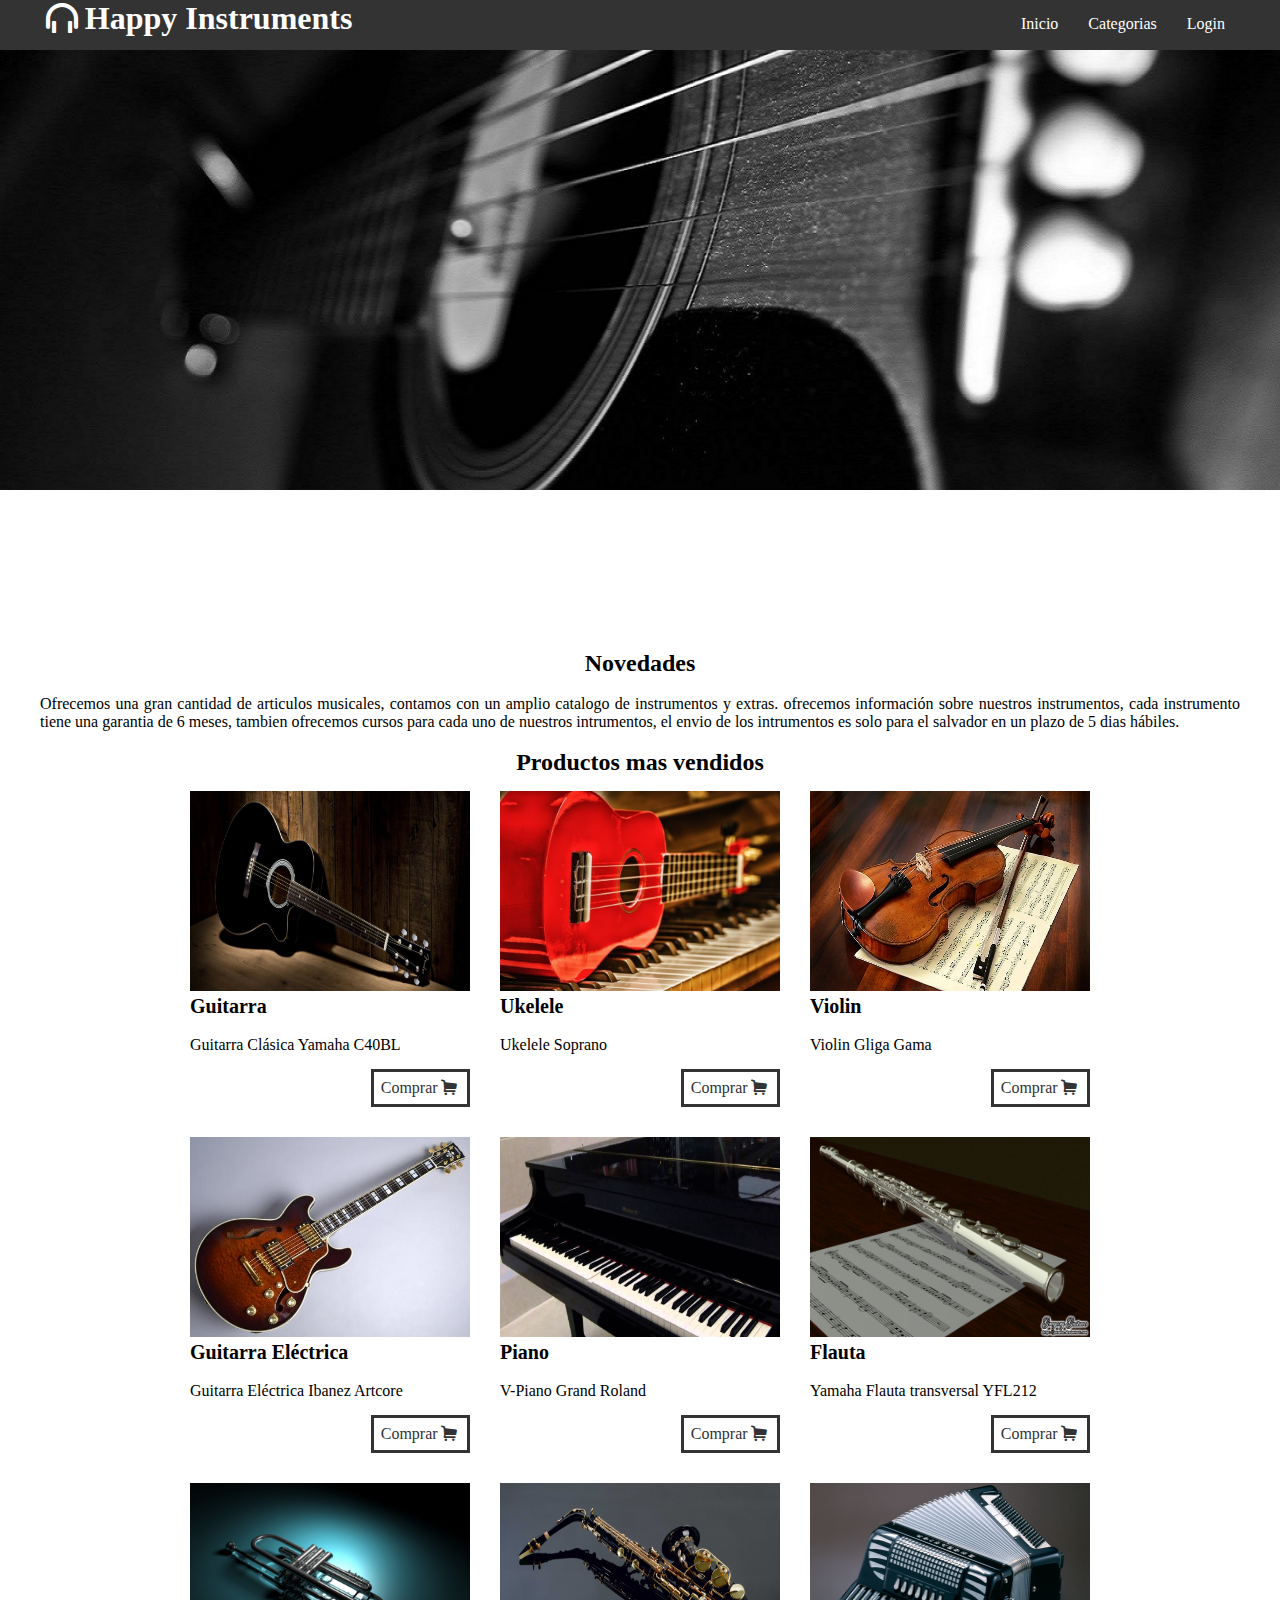
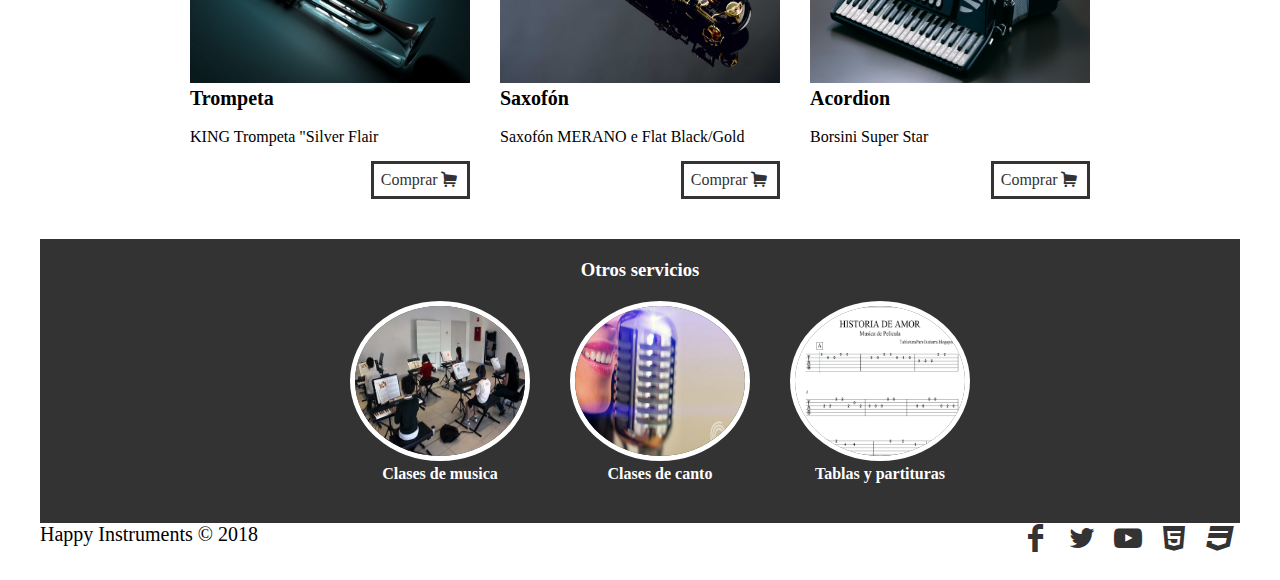
<file: index.html>
<!DOCTYPE html>
<html lang="es">
    <head>
       <title>HAPPY INTRUMENTS</title>
        <meta charset="utf-8">
       <meta name="viewport" content="width=device-width, user-acalable=no, initial-scale=1, maximun-scale=1, minimun-scale=1">
        
        <link rel="stylesheet" href="css/fontello.css">
        <link rel="stylesheet" href="css/estilo.css">
        <link rel="stylesheet" href="css/menu.css">
        <link rel="stylesheet" href="css/banner.css">
        <link rel="stylesheet" href="css/ventas.css">
    </head>
    <body>
        <!-- se crea un header para el menu  -->
        <header>
            <div class="contenedor">
                <h1 class="icon-headphones">Happy Instruments</h1>
                <input type="checkbox" id="menu-bar">
                <label class="icon-menu" for="menu-bar"></label>
                <nav class="menu">
                    
                    <li><a href="index.html">Inicio</a></li>
                    <li><a href="categorias.html">Categorias</a>
                        <ul>
				           	<li><a href="cuerdas.html">Cuerdas </a></li>
							<li><a href="metal.html">   Metal   </a></li>
							<li><a href="percucion.html"> Percusión </a></li>
							<li><a href="grabacion.html"> Grabación </a></li> 
                            <li><a href="iluminacion.html">Iluminación</a></li>
				        </ul>
                    </li>
                    
                    <li><a href="login.html">Login</a></li>
                    
                </nav>
            </div>
        </header>
        <!-- en la etiqueta main se crean todas las secciones y articulos de la pagina  -->
        <main>
            <!-- banner de la pagina  -->
            <div class="banner">
                <ul class="slider">
                    <li><img src="img/imgp1/baner.jpg"  class="imagenes"></li>
                    <li><img src="img/imgp1/e2.jpg" class="imagenes"></li>
                    <li><img src="img/imgp1/e3.jpg" class="imagenes"></li>
                    <li><img src="img/imgp1/e4.jpg" class="imagenes"></li>
                </ul>
               
            </div>
           
            <!-- "h2 y p" para las novedades de la pagina  -->
            <section class="contenedor" id="categorias">
                <h2>Novedades</h2>
                <br>
                <p>Ofrecemos una gran cantidad de articulos musicales, contamos con un amplio catalogo de instrumentos y extras. ofrecemos información 
                sobre nuestros instrumentos, cada instrumento tiene una garantia de 6 meses, tambien ofrecemos cursos para cada uno de nuestros  intrumentos, el envio de los intrumentos es solo para el salvador en un plazo de 5 dias hábiles.</p>
            </section>
            <br>
             
            <!-- articulos de productos a vender -->
            <section id="ventas">
                <h2>Productos mas vendidos</h2>
                <div class="contenedor">
                    <article>
                        <div id="img">
                            <img src="img/vp1/guitarra.jpg">
                            <h4>Guitarra</h4>
                            <br>
                            <p>Guitarra Clásica Yamaha C40BL</p>
                            <br>
                            <a href="#">Comprar<span class="icon-basket"></span></a>
                        </div>
                    </article>
                    <article>
                        <div id="img">
                        <img src="img/vp1/ukelele.jpg">
                        <h4>Ukelele</h4>
                        <br>
                        <p>Ukelele Soprano</p>
                            <br>
                            <a href="#">Comprar<span class="icon-basket"></span></a>
                        </div>
                    </article>
                    <article>
                        <div id="img">
                        <img src="img/vp1/violin.jpg">
                        <h4>Violin</h4>
                            <br>
                            <p>Violin Gliga Gama</p>
                            <br>
                            <a href="#">Comprar<span class="icon-basket"></span></a>
                        </div>
                    </article>
                    <article>
                        <div id="img">
                        <img src="img/vp1/guitaelec.jfif">
                        <h4>Guitarra Eléctrica</h4>
                            <br>
                            <p>Guitarra Eléctrica Ibanez Artcore</p>
                            <br>
                            <a href="#">Comprar<span class="icon-basket"></span></a>
                        </div>
                    </article>
                    <article>
                        <div id="img">
                        <img src="img/vp1/piano.jpg">
                        <h4>Piano</h4>
                            <br>
                            <p>V-Piano Grand Roland</p>
                            <br>
                            <a href="#">Comprar<span class="icon-basket"></span></a>
                        </div>
                    </article>
                    <article>
                        <div id="img">
                        <img src="img/vp1/flauta.jpg">
                        <h4>Flauta</h4>
                            <br>
                            <p>Yamaha Flauta transversal YFL212</p>
                            <br>
                            <a href="#">Comprar<span class="icon-basket"></span></a>
                        </div>
                    </article>
                    <article>
                        <div id="img">
                        <img src="img/vp1/trompeta.jpg">
                        <h4>Trompeta</h4>
                            <br>
                            <p>KING Trompeta "Silver Flair</p>
                            <br>
                            <a href="#">Comprar<span class="icon-basket"></span></a>
                        </div>
                    </article>
                    <article>
                        <div id="img">
                        <img src="img/vp1/saxo.jpg">
                        <h4>Saxofón</h4>
                            <br>
                            <p>Saxofón MERANO e Flat Black/Gold</p>
                            <br>
                            <a href="#">Comprar<span class="icon-basket"></span></a>
                        </div>
                    </article>
                    <article>
                        <div id="img">
                        <img src="img/vp1/acordion.jpg">
                        <h4>Acordion</h4>
                            <br>
                            <p>Borsini Super Star</p>
                            <br>
                            <a href="#">Comprar<span class="icon-basket"></span></a>
                        </div>
                    </article>
                </div>
            </section>
            <!-- apartado de otros servivios  -->
            <section id="info">
                <h3>Otros servicios</h3>
                <div class="contenedor">
                    <div class="inf">
                        <img src="img/imgp1/clases.jpg">
                        <h4>Clases de musica</h4>
                    </div>
                    <div class="inf">
                        <img src="img/imgp1/canto.jpg">
                        <h4>Clases de canto</h4>
                    </div>
                    <div class="inf">
                        <img src="img/imgp1/tabla.jpg">
                        <h4>Tablas y partituras</h4>
                    </div>
                </div>
            </section>
        </main>
        <!-- cierre de main y craciion del pie de pagina -->
        <footer>
            <div class="contenedor">
                <p class="copy">Happy Instruments &copy; 2018</p>
                <div class="sociales">
                    <a class="icon-facebook" href="https://www.facebook.com/audiomusica"></a>
                    <a class="icon-twitter" href="https://twitter.com/audiomusica"></a>
                    <a class="icon-youtube-play" href="https://www.youtube.com/audiomusica"></a>
                    <a class="icon-html5" href="#"></a>
                    <a class="icon-css3" href="#"></a>
                </div>
            </div>
        </footer>
    </body>
</html>
</file>
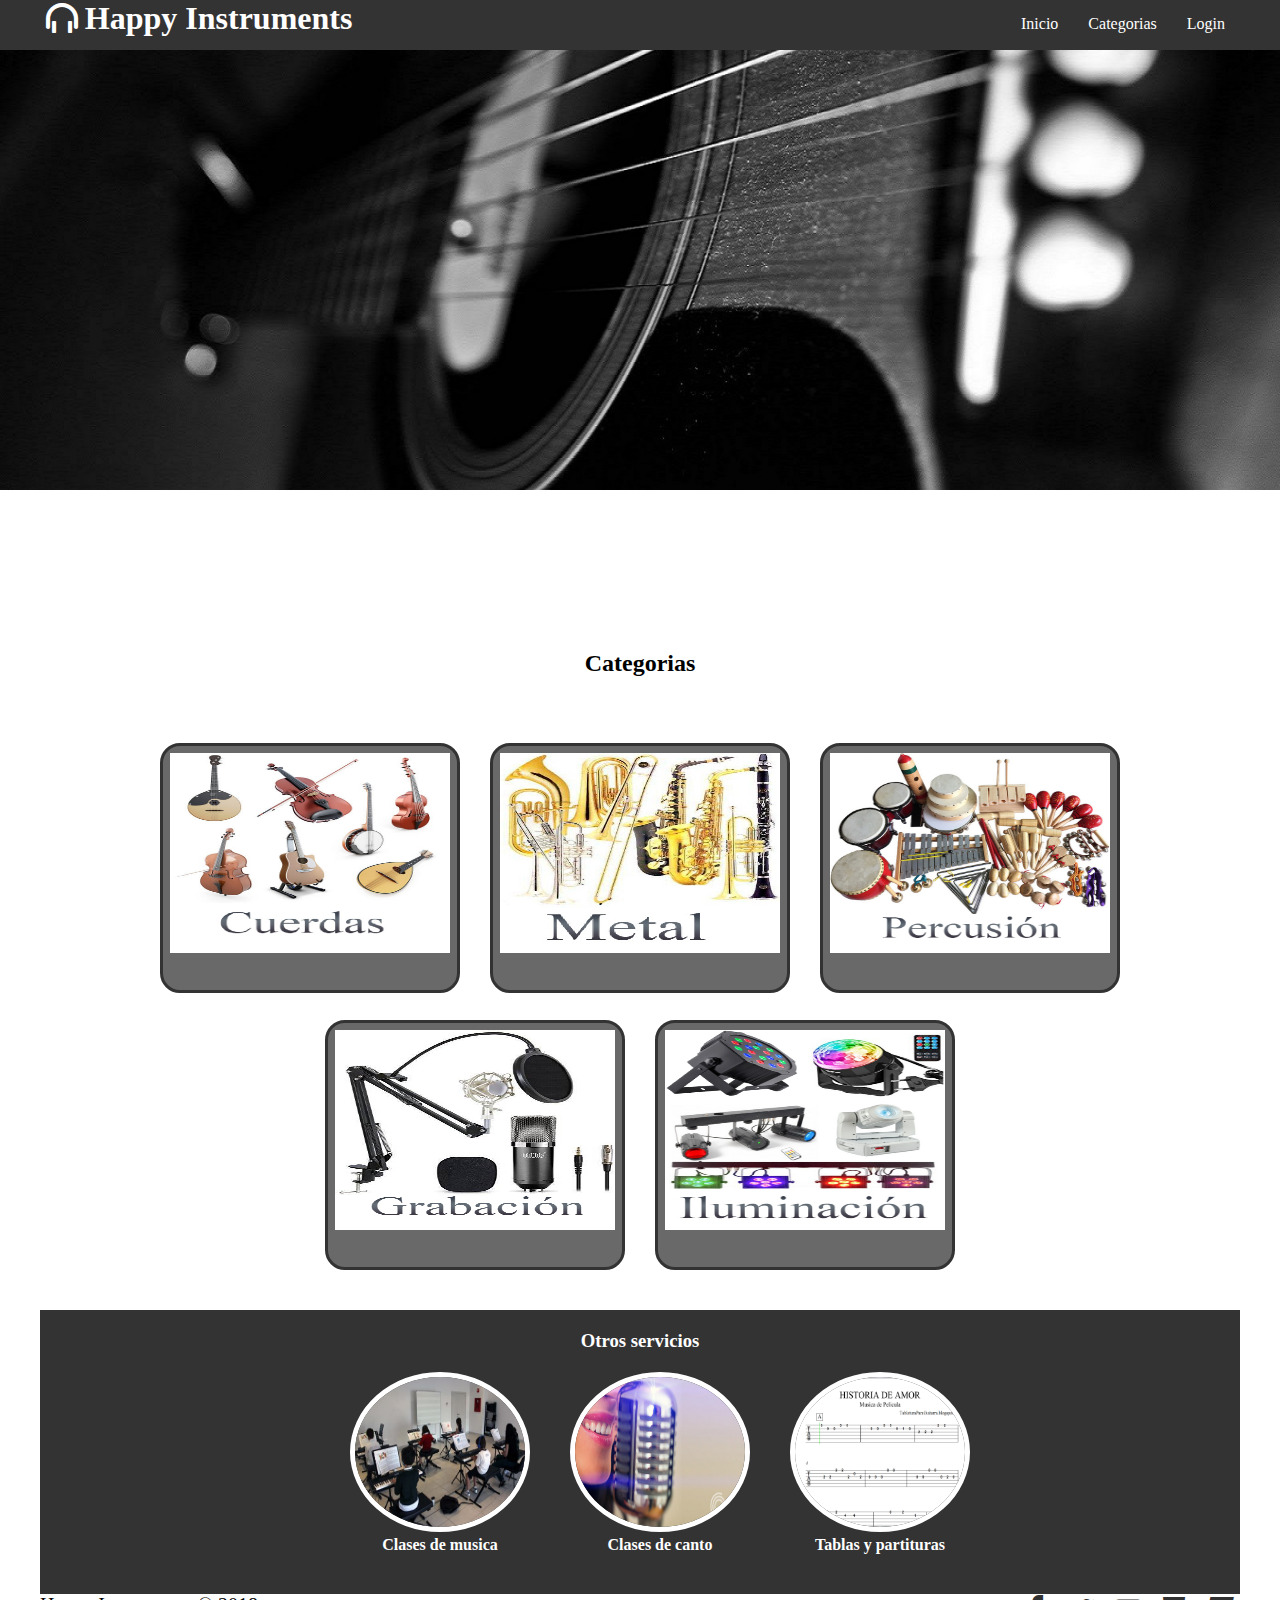
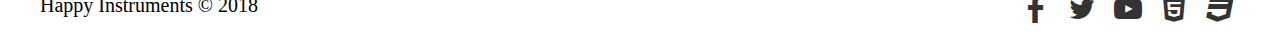
<file: categorias.html>
<!DOCTYPE html>
<html lang="es">
    <head>
       <title>HAPPY INTRUMENTS</title>
        <meta charset="utf-8">
       <meta name="viewport" content="width=device-width, user-acalable=no, initial-scale=1, maximun-scale=1, minimun-scale=1">
        
        <link rel="stylesheet" href="css/fontello.css">
        <link rel="stylesheet" href="css/estilo.css">
        <link rel="stylesheet" href="css/menu.css">
        <link rel="stylesheet" href="css/banner.css">
        <link rel="stylesheet" href="css/ventas.css">
    </head>
    <body>
        <!-- se crea un header para el menu  -->
        <header>
            <div class="contenedor">
                <h1 class="icon-headphones">Happy Instruments</h1>
                <input type="checkbox" id="menu-bar">
                <label class="icon-menu" for="menu-bar"></label>
                <nav class="menu">
                    
                    <li><a href="index.html">Inicio</a></li>
                    <li><a href="categorias.html">Categorias</a>
                        <ul>
				           	<li><a href="cuerdas.html">Cuerdas </a></li>
							<li><a href="metal.html">   Metal   </a></li>
							<li><a href="percucion.html"> Percusión </a></li>
							<li><a href="grabacion.html"> Grabación </a></li> 
                            <li><a href="iluminacion.html">Iluminación</a></li>
				        </ul>
                    </li>
                    
                    <li><a href="login.html">Login</a></li>
                    
                </nav>
            </div>
        </header>
        <!-- en la etiqueta main se crean todas las secciones y articulos de la pagina  -->
        <main>
            <!-- banner de la pagina  -->
             <div class="banner">
                <ul class="slider">
                    <li><img src="img/imgp1/baner.jpg"  class="imagenes"></li>
                    <li><img src="img/imgp1/e2.jpg" class="imagenes"></li>
                    <li><img src="img/imgp1/e3.jpg" class="imagenes"></li>
                    <li><img src="img/imgp1/e4.jpg" class="imagenes"></li>
                </ul>
               
            </div>
             
            <!-- "h2 y p" para las novedades de la pagina  -->
            <section class="contenedor" id="categorias">
                <h2>Categorias</h2>
                <br>
                <p></p>
            </section>
            <br>
            <br>
            <!-- articulos de productos a vender -->
            <section id="ventas">
                <div class="contenedor">
                    <article>
                        <div id="img">
                         <a href="cuerdas.html" class="boton"><img src="img/categorias/Cuerdas.jpg"></a>
                        </div>
                    </article>
                    <article>
                        <div id="img">
                        <a href="metal.html" class="boton"><img src="img/categorias/metal.jpg"></a>
                        </div>
                    </article>
                    <article>
                        <div id="img">
                            <a href="percucion.html" class="boton"><img src="img/categorias/percusion.jpg"></a>
                        </div>
                    </article>
                    <article>
                        <div id="img">
                            <a href="grabacion.html" class="boton"><img src="img/categorias/Grabacion.jpg"></a>
                        </div>
                    </article>
                    <article>
                        <div id="img">
                            <a href="iluminacion.html" class="boton"><img src="img/categorias/iluminacion.png"></a>
                        </div>
                    </article>
                </div>
            </section>
            <!-- apartado de otros servivios  -->
            <section id="info">
                <h3>Otros servicios</h3>
                <div class="contenedor">
                    <div class="inf">
                        <img src="img/imgp1/clases.jpg">
                        <h4>Clases de musica</h4>
                    </div>
                    <div class="inf">
                        <img src="img/imgp1/canto.jpg">
                        <h4>Clases de canto</h4>
                    </div>
                    <div class="inf">
                        <img src="img/imgp1/tabla.jpg">
                        <h4>Tablas y partituras</h4>
                    </div>
                </div>
            </section>
        </main>
        <!-- cierre de main y craciion del pie de pagina -->
        <footer>
            <div class="contenedor">
                <p class="copy">Happy Instruments &copy; 2018</p>
                <div class="sociales">
                    <a class="icon-facebook" href="https://www.facebook.com/audiomusica"></a>
                    <a class="icon-twitter" href="https://twitter.com/audiomusica"></a>
                    <a class="icon-youtube-play" href="https://www.youtube.com/audiomusica"></a>
                    <a class="icon-html5" href="#"></a>
                    <a class="icon-css3" href="#"></a>
                </div>
            </div>
        </footer>
    </body>
</html>
</file>
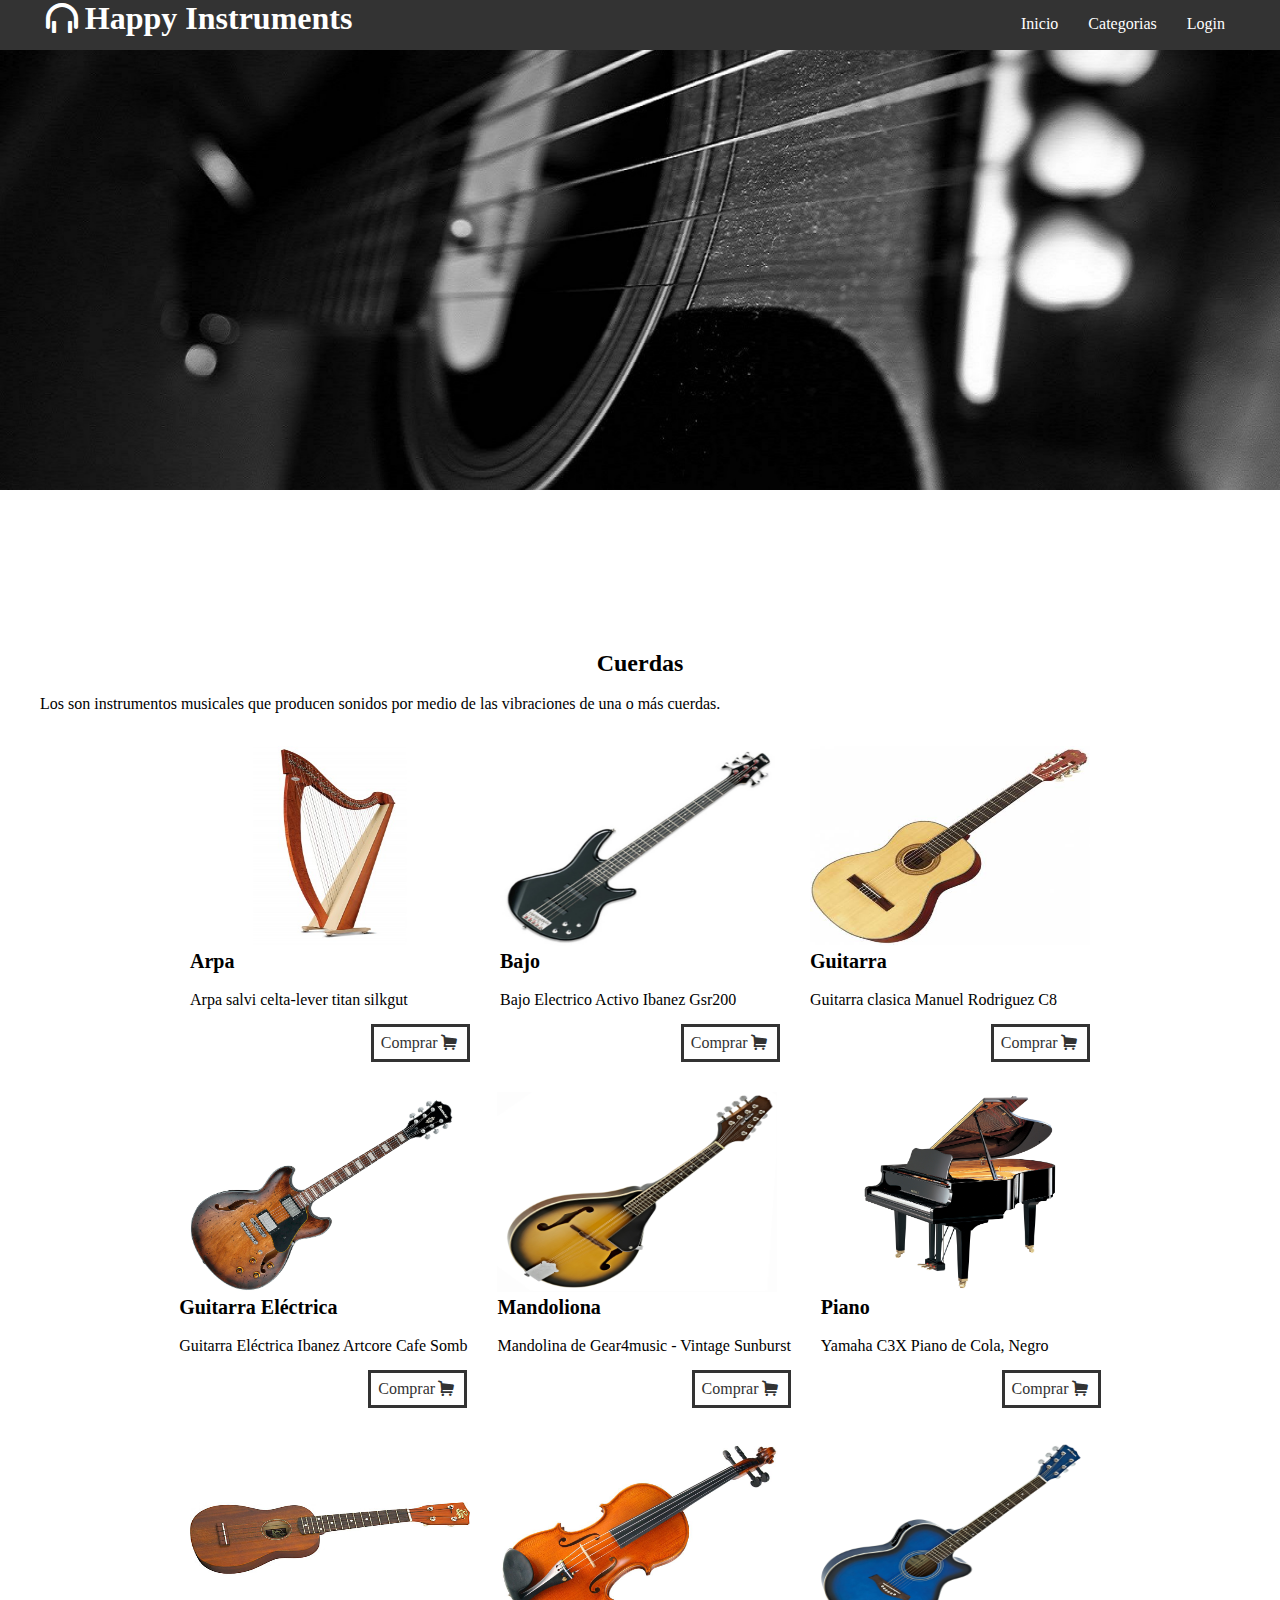
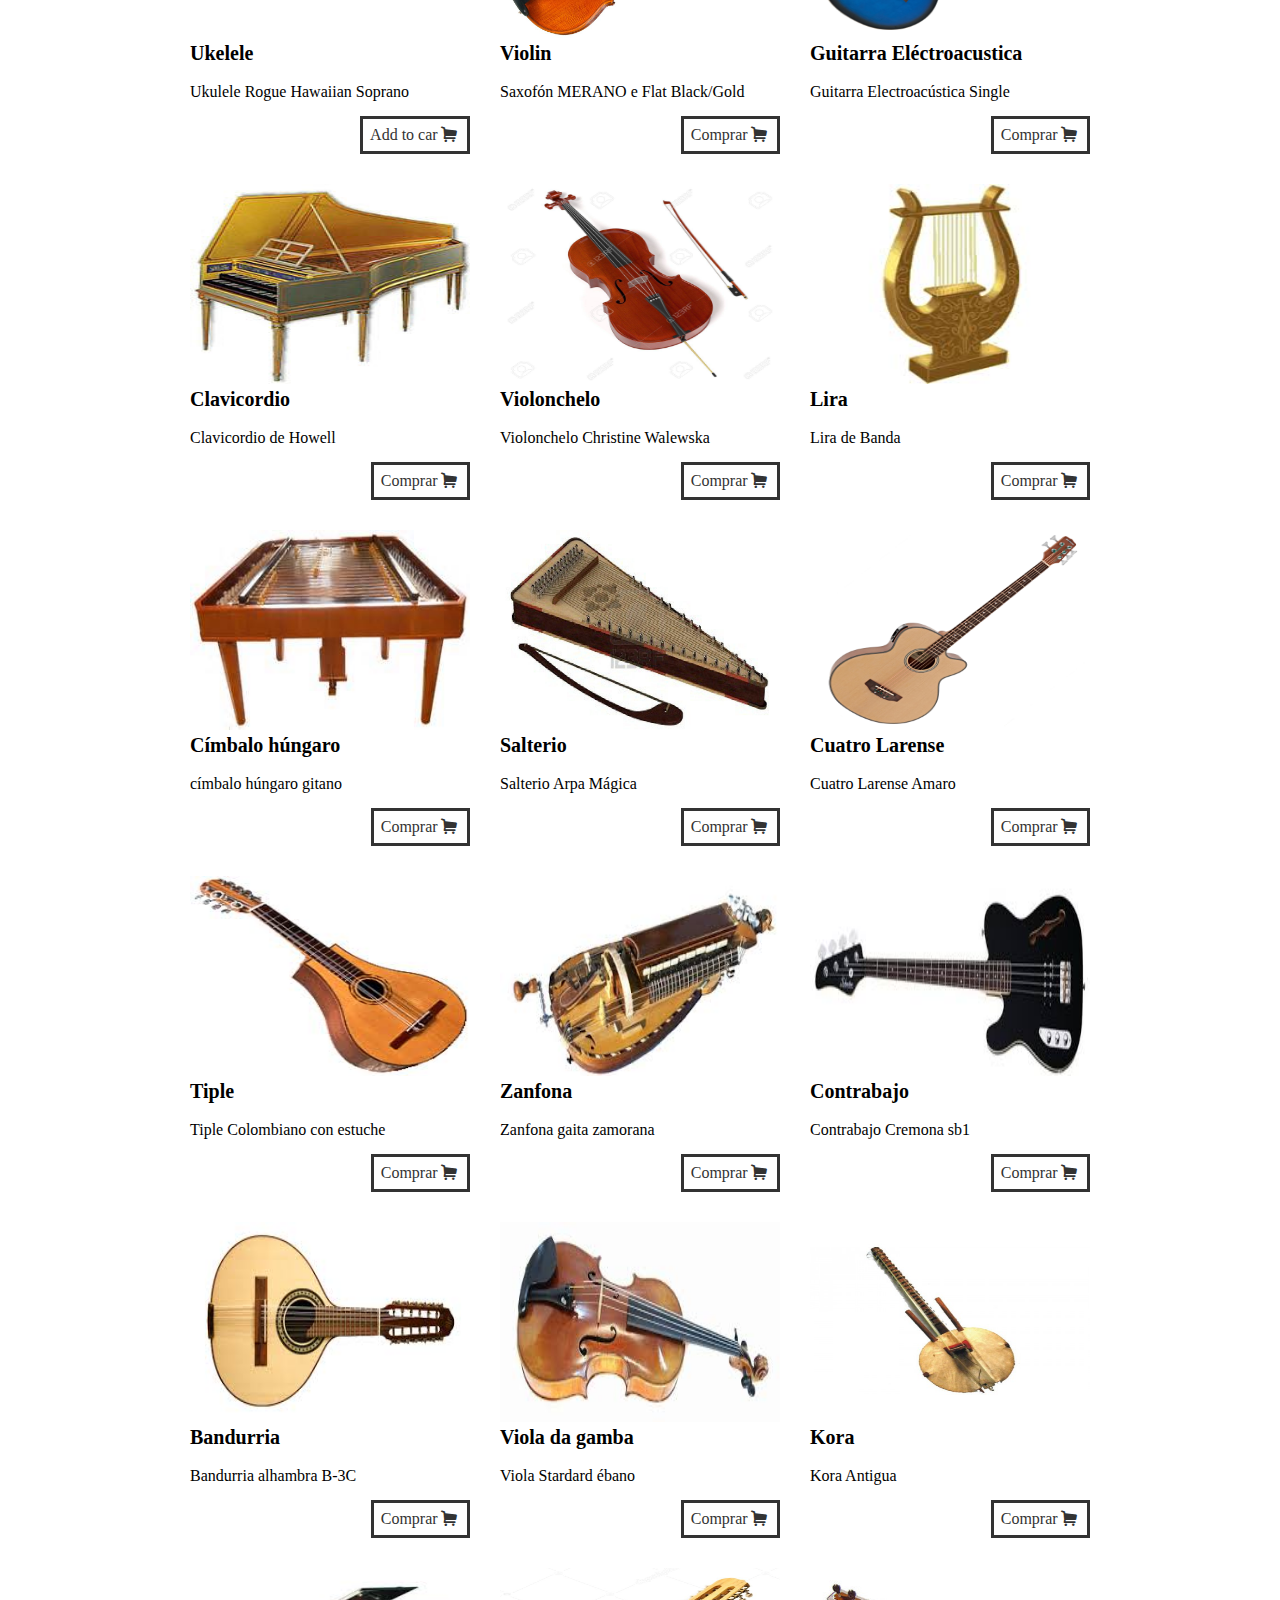
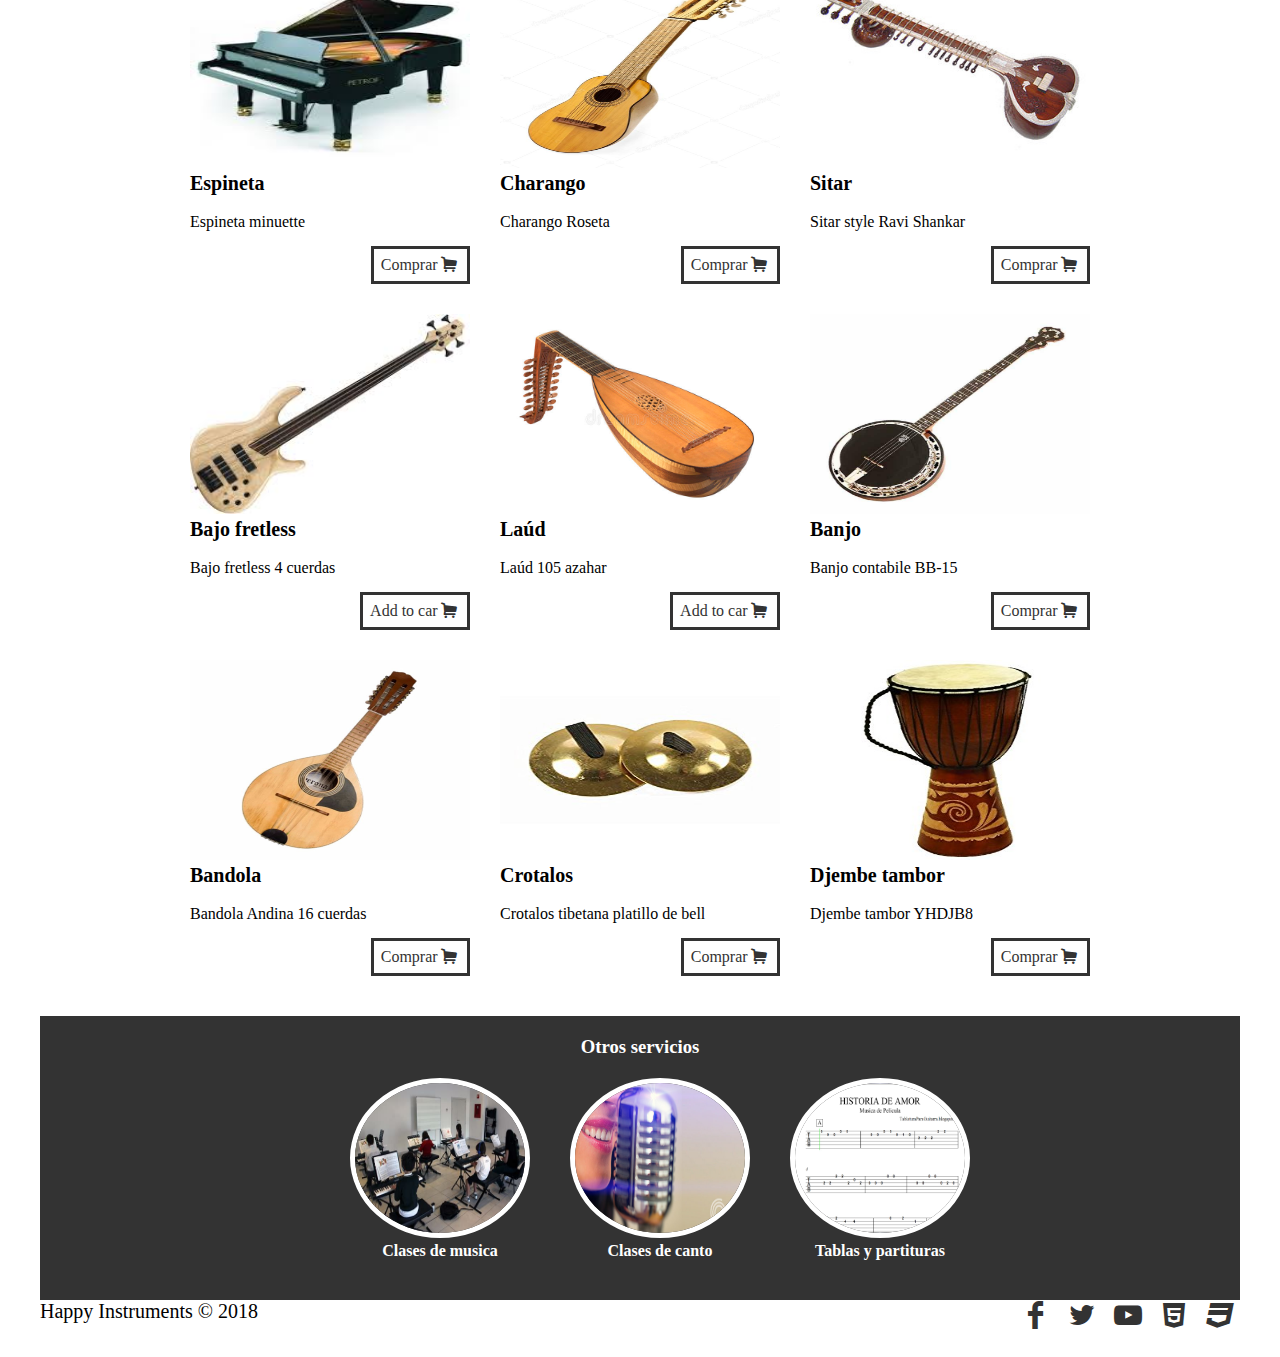
<file: cuerdas.html>
<!DOCTYPE html>
<html lang="es">
    <head>
       <title>HAPPY INTRUMENTS</title>
        <meta charset="utf-8">
       <meta name="viewport" content="width=device-width, user-acalable=no, initial-scale=1, maximun-scale=1, minimun-scale=1">
        
        <link rel="stylesheet" href="css/fontello.css">
        <link rel="stylesheet" href="css/estilo.css">
        <link rel="stylesheet" href="css/menu.css">
        <link rel="stylesheet" href="css/banner.css">
        <link rel="stylesheet" href="css/ventas.css">
    </head>
    <body>
        <header>
            <div class="contenedor">
                <h1 class="icon-headphones">Happy Instruments</h1>
                <input type="checkbox" id="menu-bar">
                <label class="icon-menu" for="menu-bar"></label>
               <nav class="menu">
                    
                    <li><a href="index.html">Inicio</a></li>
                    <li><a href="categorias.html">Categorias</a>
                        <ul>
				           	<li><a href="cuerdas.html">Cuerdas </a></li>
							<li><a href="metal.html">   Metal   </a></li>
							<li><a href="percucion.html"> Percusión </a></li>
							<li><a href="grabacion.html"> Grabación </a></li> 
                            <li><a href="iluminacion.html">Iluminación</a></li>
				        </ul>
                    </li>
                    
                    <li><a href="login.html">Login</a></li>
                    
                </nav>
            </div>
        </header>
        <main>
          <div class="banner">
                <ul class="slider">
                    <li><img src="img/imgp1/baner.jpg"  class="imagenes"></li>
                    <li><img src="img/imgp1/e2.jpg" class="imagenes"></li>
                    <li><img src="img/imgp1/e3.jpg" class="imagenes"></li>
                    <li><img src="img/imgp1/e4.jpg" class="imagenes"></li>
                </ul>
               
            </div>
            <section class="contenedor" id="categorias">
                <h2>Cuerdas</h2>
                <br>
                <p>Los son instrumentos musicales que producen sonidos por medio de las vibraciones de una o más cuerdas.</p>
                <br>
            </section>
            <section id="ventas">
                <div class="contenedor">
                    <article>
                        <div id="img">
                            <img src="img/vp2/arpa.jpg">
                            <h4>Arpa</h4>
                            <br>
                            <p>Arpa salvi celta-lever titan silkgut</p>
                            <br>
                            
                            <a href="#">Comprar<span class="icon-basket"></span></a>
                        </div>
                    </article>
                    <article>
                        <div id="img">
                        <img src="img/vp2/bajo.jpg">
                        <h4>Bajo</h4>
                        <br>
                        <p>Bajo Electrico Activo Ibanez Gsr200</p>
                            <br>
                            
                            <a href="#">Comprar<span class="icon-basket"></span></a>
                        </div>
                    </article>
                    <article>
                        <div id="img">
                        <img src="img/vp2/Guitarra1.jpg">
                        <h4>Guitarra</h4>
                            <br>
                            <p>Guitarra clasica Manuel Rodriguez C8</p>
                            <br>
                            <a href="#">Comprar<span class="icon-basket"></span></a>
                        </div>
                    </article>
                    <article>
                        <div id="img">
                        <img src="img/vp2/guitarraelectrica.jpg">
                        <h4>Guitarra Eléctrica</h4>
                            <br>
                            <p>Guitarra Eléctrica Ibanez Artcore Cafe Somb</p>
                            <br>
                            <a href="#">Comprar<span class="icon-basket"></span></a>
                        </div>
                    </article>
                    <article>
                        <div id="img">
                        <img src="img/vp2/mandolina.jpg">
                        <h4>Mandoliona</h4>
                            <br>
                            <p>Mandolina de Gear4music - Vintage Sunburst</p>
                            <br>
                            <a href="#">Comprar<span class="icon-basket"></span></a>
                        </div>
                    </article>
                    <article>
                        <div id="img">
                        <img src="img/vp2/piano.jpg">
                        <h4>Piano</h4>
                            <br>
                            <p>Yamaha C3X Piano de Cola, Negro</p>
                            <br>
                            <a href="#">Comprar<span class="icon-basket"></span></a>
                        </div>
                    </article>
                    <article>
                        <div id="img">
                        <img src="img/vp2/ukelele.jpg">
                        <h4>Ukelele</h4>
                            <br>
                            <p>Ukulele Rogue Hawaiian Soprano</p>
                            <br>
                            <a href="#">Add to car<span class="icon-basket"></span></a>
                        </div>
                    </article>
                    <article>
                        <div id="img">
                        <img src="img/vp2/violin.jpg">
                        <h4>Violin</h4>
                            <br>
                            <p>Saxofón MERANO e Flat Black/Gold</p>
                            <br>
                            <a href="#">Comprar<span class="icon-basket"></span></a>
                        </div>
                    </article>
                    <article>
                        <div id="img">
                        <img src="img/vp2/guitarraelectroacustica.jpg">
                        <h4>Guitarra Eléctroacustica</h4>
                            <br>
                            <p>Guitarra Electroacústica Single </p>
                            <br>
                            <a href="#">Comprar<span class="icon-basket"></span></a>
                        </div>
                    </article>

                     <article>
                        <div id="img">
                        <img src="img/vp2/Clavicordio.jpg">
                        <h4>Clavicordio</h4>
                            <br>
                            <p> Clavicordio de Howell</p>
                             <br>
                            <a href="#">Comprar<span class="icon-basket"></span></a>
                        </div>
                    </article>
                    <article>
                        <div id="img">
                        <img src="img/vp2/violonchelo.jpg">
                        <h4>Violonchelo</h4>
                            <br>
                            <p> Violonchelo Christine Walewska</p>
                             <br>
                            <a href="#">Comprar<span class="icon-basket"></span></a>
                        </div>
                    </article>

                     <article>
                        <div id="img">
                        <img src="img/vp2/lira.jpg">
                        <h4>Lira</h4>
                            <br>
                            <p>Lira de Banda</p>
                             <br>
                            <a href="#">Comprar<span class="icon-basket"></span></a>
                        </div>
                    </article>

                     <article>
                        <div id="img">
                        <img src="img/vp2/címbalo_húngaro.jpg">
                        <h4>Címbalo húngaro </h4>
                            <br>
                            <p>címbalo húngaro gitano</p>
                             <br>
                            <a href="#">Comprar<span class="icon-basket"></span></a>
                        </div>
                    </article>

                     <article>
                        <div id="img">
                        <img src="img/vp2/salterio.jpg">
                        <h4> Salterio</h4>
                            <br>
                            <p> Salterio Arpa M&aacute;gica</p>
                             <br>
                            <a href="#">Comprar<span class="icon-basket"></span></a>
                        </div>
                    </article>

                    <article>
                        <div id="img">
                        <img src="img/vp2/cuatro.jpg">
                        <h4> Cuatro Larense </h4>
                            <br>
                            <p> Cuatro Larense Amaro</p>
                             <br>
                          <a href="#">Comprar<span class="icon-basket"></span></a>
                        </div>
                    </article>

                    <article>
                        <div id="img">
                        <img src="img/vp2/Tiple_Colombiano.jpg">
                        <h4>   Tiple </h4>
                            <br>
                            <p> Tiple Colombiano con estuche  </p>
                             <br>
                            <a href="#">Comprar<span class="icon-basket"></span></a>
                        </div>
                    </article>

                     <article>
                        <div id="img">
                        <img src="img/vp2/zanfona.jpg">
                        <h4> Zanfona </h4>
                            <br>
                            <p> Zanfona gaita zamorana </p>
                             <br>
                           <a href="#">Comprar<span class="icon-basket"></span></a>
                        </div>
                    </article>

                    <article>
                        <div id="img">
                        <img src="img/vp2/contrabajo.jpg">
                        <h4>Contrabajo </h4>
                            <br>
                            <p>Contrabajo Cremona sb1</p>
                             <br>
                            <a href="#">Comprar<span class="icon-basket"></span></a>
                        </div>
                    </article>

                     <article>
                        <div id="img">
                        <img src="img/vp2/Bandurria.jpg">
                        <h4>Bandurria</h4>
                            <br>
                            <p>Bandurria alhambra B-3C </p>
                             <br>
                            <a href="#">Comprar<span class="icon-basket"></span></a>
                        </div>
                    </article>


                    <article>
                        <div id="img">
                        <img src="img/vp2/viola_gamba.jpg">
                        <h4> Viola da gamba</h4>
                            <br>
                            <p> Viola Stardard &eacute;bano</p>
                             <br>
                            <a href="#">Comprar<span class="icon-basket"></span></a>
                        </div>
                    </article>


                    <article>
                        <div id="img">
                        <img src="img/vp2/Kora.jpg">
                        <h4>Kora</h4>
                            <br>
                            <p>Kora Antigua</p>
                             <br>
                            <a href="#">Comprar<span class="icon-basket"></span></a>
                        </div>
                    </article>

                    <article>
                        <div id="img">
                        <img src="img/vp2/espineta.jpg">
                        <h4>Espineta </h4>
                            <br>
                            <p>Espineta minuette  </p>
                             <br>
<a href="#">Comprar<span class="icon-basket"></span></a>                        </div>
                    </article>

                    <article>
                        <div id="img">
                        <img src="img/vp2/Charango.jpg">
                        <h4>Charango</h4>
                            <br>
                            <p>Charango Roseta</p>
                             <br>
<a href="#">Comprar<span class="icon-basket"></span></a>                        </div>
                    </article>

                    <article>
                        <div id="img">
                        <img src="img/vp2/Sitar.jpg">
                        <h4>Sitar</h4>
                            <br>
                            <p>	Sitar style Ravi Shankar</p>
                             <br>
<a href="#">Comprar<span class="icon-basket"></span></a>                        </div>
                    </article>

                    <article>
                        <div id="img">
                        <img src="img/vp2/Bajo_fretless.jpg">
                        <h4>Bajo fretless</h4>
                            <br>
                            <p>Bajo fretless 4 cuerdas</p>
                             <br>
                            <a href="#">Add to car<span class="icon-basket"></span></a>
                        </div>
                    </article>

                    <article>
                        <div id="img">
                        <img src="img/vp2/Laúd.jpg">
                        <h4>Laúd</h4>
                            <br>
                            <p>Laúd 105 azahar</p>
                             <br>
                            <a href="#">Add to car<span class="icon-basket"></span></a>
                        </div>
                    </article>

                    <article>
                        <div id="img">
                        <img src="img/vp2/Banjo.jpg">
                        <h4>Banjo</h4>
                            <br>
                            <p>Banjo contabile BB-15</p>
                             <br>
<a href="#">Comprar<span class="icon-basket"></span></a>                        </div>
                    </article>

                    <article>
                        <div id="img">
                        <img src="img/vp2/Bandola.jpg">
                        <h4>Bandola</h4>
                            <br>
                            <p> Bandola Andina 16 cuerdas</p>
                             <br>
<a href="#">Comprar<span class="icon-basket"></span></a>                        </div>
                    </article>

                    <article>
                        <div id="img">
                        <img src="img/vp2/crotalo.jpg">
                        <h4>Crotalos</h4>
                            <br>
                            <p>Crotalos tibetana platillo de bell</p>
                             <br>
<a href="#">Comprar<span class="icon-basket"></span></a>                        </div>
                    </article>

                    <article>
                        <div id="img">
                        <img src="img/vp2/Djembe.jpg">
                        <h4> Djembe tambor</h4>
                            <br>
                            <p> Djembe tambor 	YHDJB8</p>
                             <br>
<a href="#">Comprar<span class="icon-basket"></span></a>                        </div>
                    </article>




                </div>
            </section>
            <section id="info">
                <h3>Otros servicios</h3>
                <div class="contenedor">
                    <div class="inf">
                        <img src="img/imgp1/clases.jpg">
                        <h4>Clases de musica</h4>
                    </div>
                    <div class="inf">
                        <img src="img/imgp1/canto.jpg">
                        <h4>Clases de canto</h4>
                    </div>
                    <div class="inf">
                        <img src="img/imgp1/tabla.jpg">
                        <h4>Tablas y partituras</h4>
                    </div>
                </div>
            </section>
        </main>
        <footer>
            <div class="contenedor">
                <p class="copy">Happy Instruments &copy; 2018</p>
                <div class="sociales">
                    <a class="icon-facebook" href="https://www.facebook.com/venta-de-instrumentos-musicales-232961010095842/"></a>
                    <a class="icon-twitter" href="#"></a>
                    <a class="icon-youtube-play" href="#"></a>
                    <a class="icon-html5" href="#"></a>
                    <a class="icon-css3" href="#"></a>
                </div>
            </div>
        </footer>
    </body>
</html>
</file>
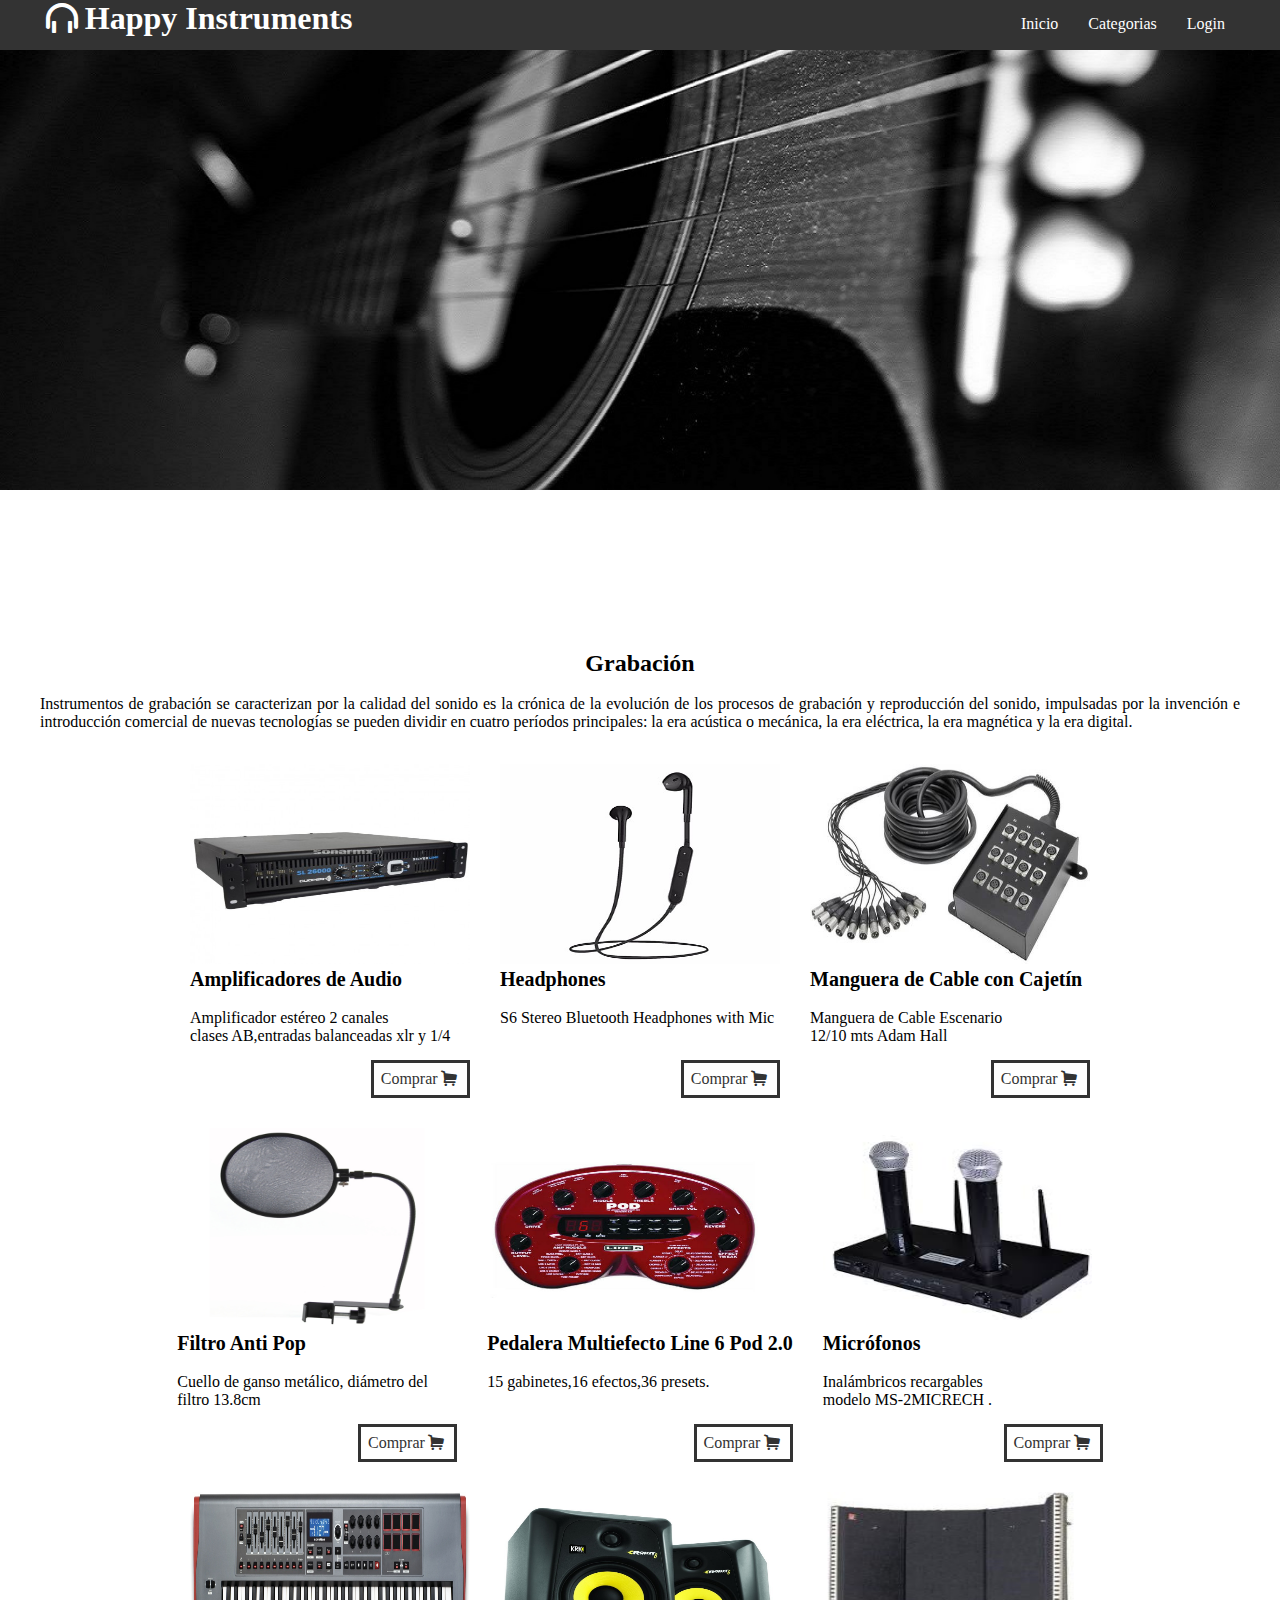
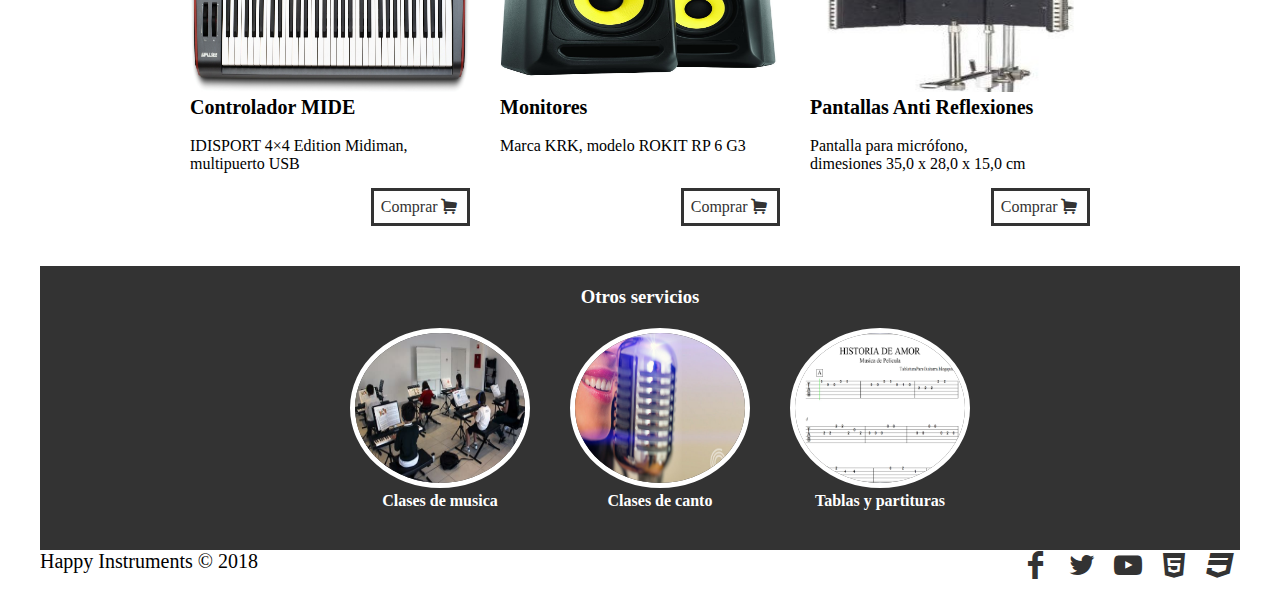
<file: grabacion.html>
<!DOCTYPE html>
<html lang="es">
    <head>
       <title>HAPPY INTRUMENTS</title>
        <meta charset="utf-8">
       <meta name="viewport" content="width=device-width, user-acalable=no, initial-scale=1, maximun-scale=1, minimun-scale=1">
        
        <link rel="stylesheet" href="css/fontello.css">
        <link rel="stylesheet" href="css/estilo.css">
        <link rel="stylesheet" href="css/menu.css">
        <link rel="stylesheet" href="css/banner.css">
        <link rel="stylesheet" href="css/ventas.css">
    </head>
    <body>
        <header>
            <div class="contenedor">
                <h1 class="icon-headphones">Happy Instruments</h1>
                <input type="checkbox" id="menu-bar">
                <label class="icon-menu" for="menu-bar"></label>
             <nav class="menu">
                    
                    <li><a href="index.html">Inicio</a></li>
                    <li><a href="categorias.html">Categorias</a>
                        <ul>
				           	<li><a href="cuerdas.html">Cuerdas </a></li>
							<li><a href="metal.html">   Metal   </a></li>
							<li><a href="percucion.html"> Percusión </a></li>
							<li><a href="grabacion.html"> Grabación </a></li> 
                            <li><a href="iluminacion.html">Iluminación</a></li>
				        </ul>
                    </li>
                    
                    <li><a href="login.html">Login</a></li>
                    
                </nav>
            </div>
        </header>
        <main>
              <div class="banner">
                <ul class="slider">
                    <li><img src="img/imgp1/baner.jpg"  class="imagenes"></li>
                    <li><img src="img/imgp1/e2.jpg" class="imagenes"></li>
                    <li><img src="img/imgp1/e3.jpg" class="imagenes"></li>
                    <li><img src="img/imgp1/e4.jpg" class="imagenes"></li>
                </ul>
               
            </div>
            <section class="contenedor" id="categorias">
                <h2>Grabaci&oacute;n</h2>
                <br>
                <p>Instrumentos de grabaci&oacute;n se caracterizan por la calidad del sonido es la cr&oacute;nica de la evoluci&oacute;n de los procesos de grabaci&oacute;n y reproducci&oacute;n del sonido, impulsadas por la invenci&oacute;n e introducci&oacute;n comercial de nuevas tecnolog&iacute;as se pueden dividir en cuatro per&iacute;odos principales:  la era ac&uacute;stica o mec&aacute;nica,  la era el&eacute;ctrica,  la era magn&eacute;tica y la era  digital.</p>
                <br>
            </section>
            <section id="ventas">
                <div class="contenedor">
                    <article>
                        <div id="img">
                            <img src="img/vp5/amplificadores.jpg">
                            <h4>Amplificadores de Audio</h4>
                            <br>
                            <p>Amplificador estéreo 2 canales <br>clases AB,entradas balanceadas xlr y 1/4</p>
                            <br>
                            <a href="#">Comprar<span class="icon-basket"></span></a>
                        </div>
                    </article>
                    <article>
                        <div id="img">
                        <img src="img/vp5/Auricular.jpg">
                        <h4>Headphones</h4>
                        <br>
                        <p>S6 Stereo Bluetooth Headphones with Mic</p>
                            <br>
                             <br>
                            <a href="#">Comprar<span class="icon-basket"></span></a>
                        </div>
                    </article>
                    <article>
                        <div id="img">
                        <img src="img/vp5/cable.jpg">
                        <h4>Manguera de Cable con Cajetín</h4>
                            <br>
                            <p>Manguera de Cable Escenario<br> 12/10 mts Adam Hall</p>
                            <br>
                            <a href="#">Comprar<span class="icon-basket"></span></a>
                        </div>
                    </article>
                    <article>
                        <div id="img">
                        <img src="img/vp5/Filtro%20_Anti%20_Pop.jpg">
                        <h4>Filtro Anti Pop</h4>
                            <br>
                            <p>Cuello de ganso metálico, diámetro del<br> filtro 13.8cm </p>
                            <br>
                             
                            <a href="#">Comprar<span class="icon-basket"></span></a>
                        </div>
                    </article>
                    <article>
                        <div id="img">
                        <img src="img/vp5/LINE_6_POD_2.jpg">
                        <h4>Pedalera Multiefecto Line 6 Pod 2.0</h4>
                            <br>
                            <p>15 gabinetes,16 efectos,36 presets.</p>
                            <br>
                             <br>
                            <a href="#">Comprar<span class="icon-basket"></span></a>
                        </div>
                    </article>
                    <article>
                        <div id="img">
                        <img src="img/vp5/microfono.jpg">
                        <h4>Micr&oacute;fonos</h4>
                            <br>
                            <p>Inal&aacute;mbricos recargables<br> modelo MS-2MICRECH .</p>
                            <br>
                            
                            <a href="#">Comprar<span class="icon-basket"></span></a>
                        </div>
                    </article>
                    <article>
                        <div id="img">
                        <img src="img/vp5/mide.jpg">
                        <h4>Controlador MIDE</h4>
                            <br>
                            <p>IDISPORT 4×4 Edition Midiman, <br>multipuerto USB</p>
                            <br>
                            <a href="#">Comprar<span class="icon-basket"></span></a>
                        </div>
                    </article>
                    <article>
                        <div id="img">
                        <img src="img/vp5/monitor.jpg">
                        <h4>Monitores</h4>
                            <br>
                            <p>Marca KRK, modelo ROKIT RP 6 G3</p>
                            <br>
                             <br>
                            <a href="#">Comprar<span class="icon-basket"></span></a>
                        </div>
                    </article>
                    <article>
                        <div id="img">
                        <img src="img/vp5/pantalla.jpg">
                        <h4>Pantallas Anti Reflexiones</h4>
                            <br>
                            <p>Pantalla para micrófono, <br>dimesiones 35,0 x 28,0 x 15,0 cm</p>
                            <br>
                            <a href="#">Comprar<span class="icon-basket"></span></a>
                        </div>
                    </article>
                </div>
            </section>
            <section id="info">
                <h3>Otros servicios</h3>
                <div class="contenedor">
                    <div class="inf">
                        <img src="img/imgp1/clases.jpg">
                        <h4>Clases de musica</h4>
                    </div>
                    <div class="inf">
                        <img src="img/imgp1/canto.jpg">
                        <h4>Clases de canto</h4>
                    </div>
                    <div class="inf">
                        <img src="img/imgp1/tabla.jpg">
                        <h4>Tablas y partituras</h4>
                    </div>
                </div>
            </section>
        </main>
        <footer>
            <div class="contenedor">
                <p class="copy">Happy Instruments &copy; 2018</p>
                <div class="sociales">
                    <a class="icon-facebook" href="https://www.facebook.com/venta-de-instrumentos-musicales-232961010095842/"></a>
                    <a class="icon-twitter" href="#"></a>
                    <a class="icon-youtube-play" href="#"></a>
                    <a class="icon-html5" href="#"></a>
                    <a class="icon-css3" href="#"></a>
                </div>
            </div>
        </footer>
    </body>
</html>
</file>
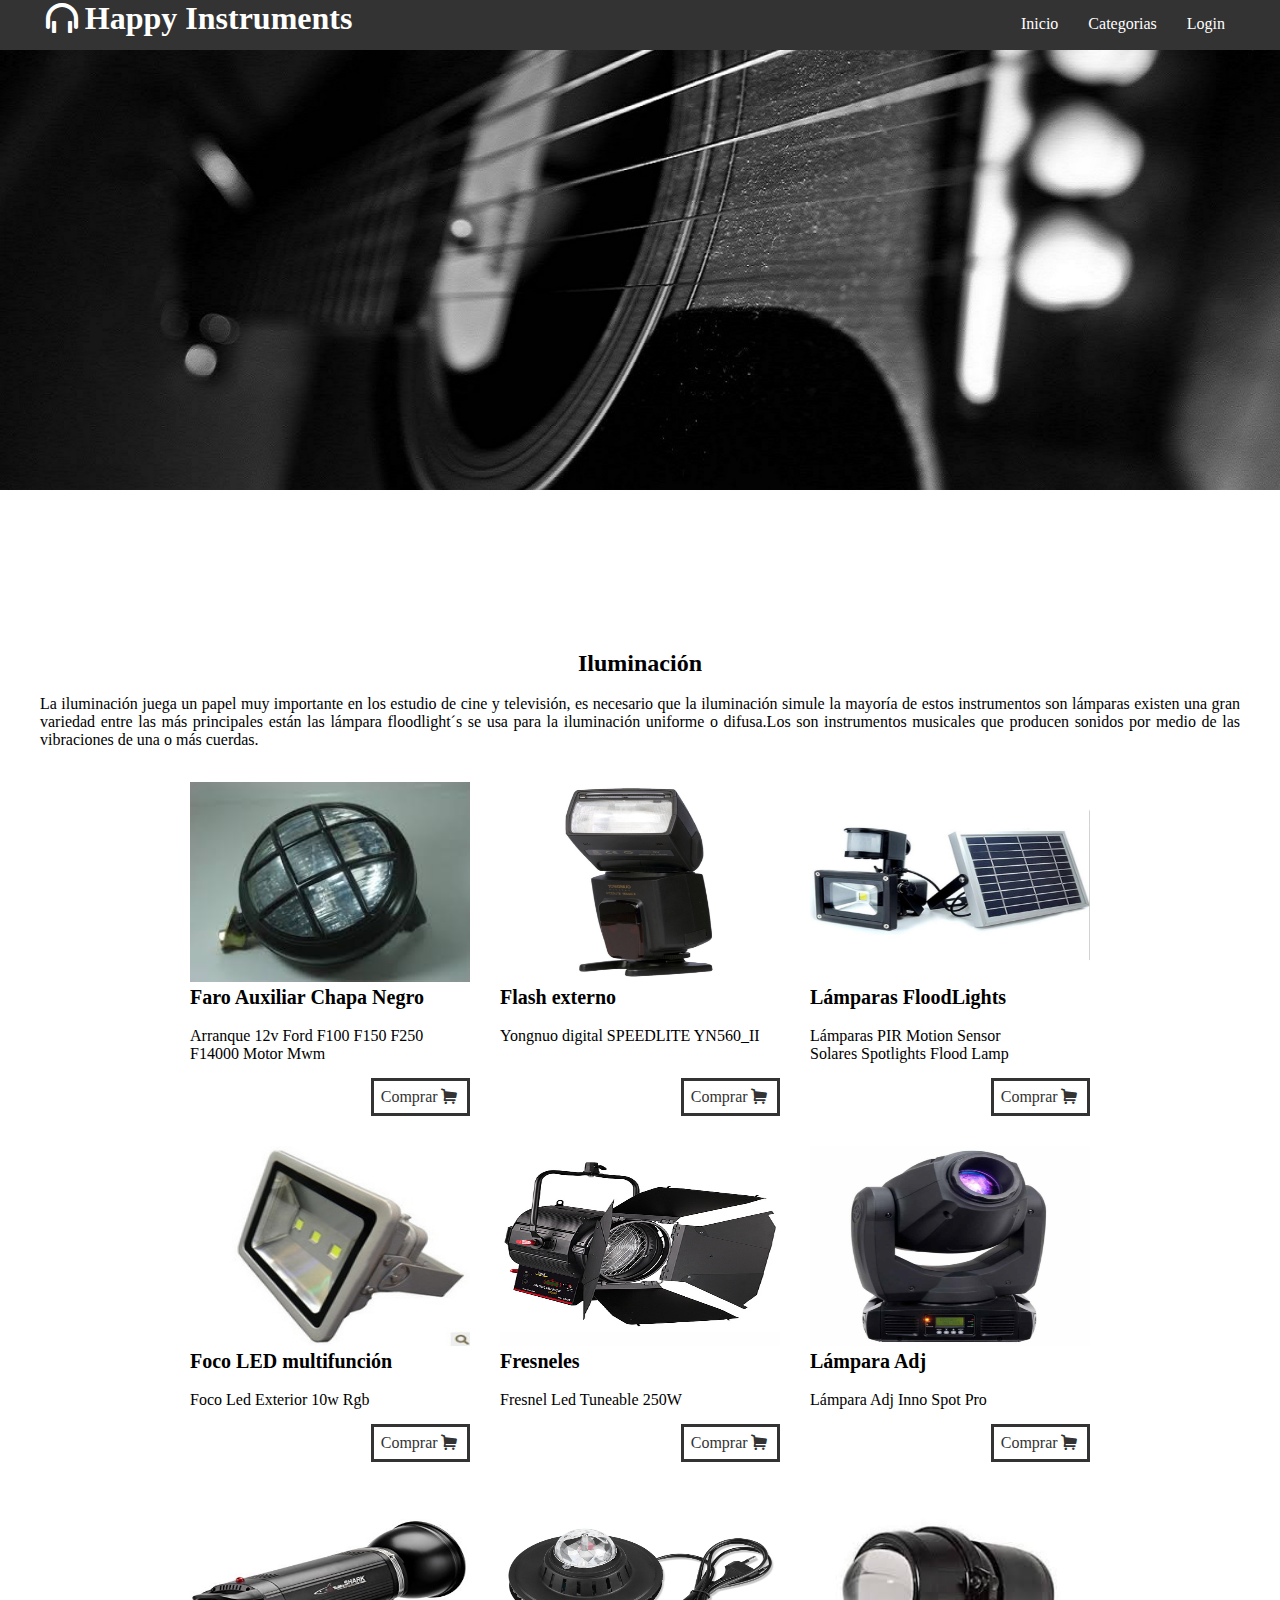
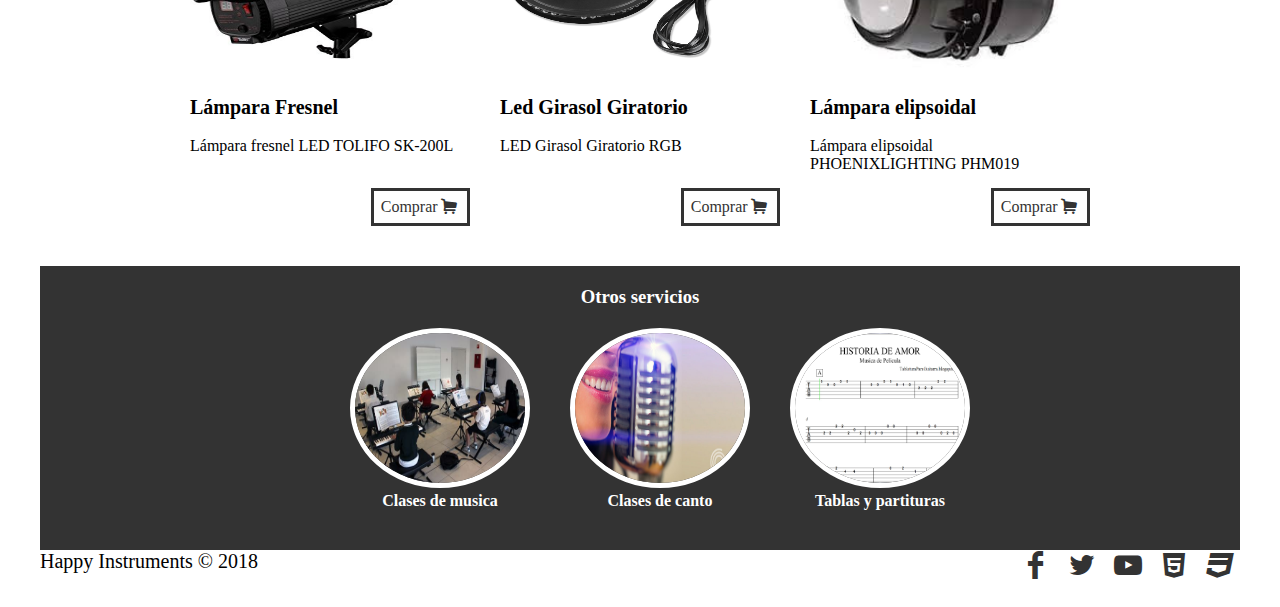
<file: iluminacion.html>
<!DOCTYPE html>
<html lang="es">
    <head>
       <title>HAPPY INTRUMENTS</title>
        <meta charset="utf-8">
       <meta name="viewport" content="width=device-width, user-acalable=no, initial-scale=1, maximun-scale=1, minimun-scale=1">
        
        <link rel="stylesheet" href="css/fontello.css">
        <link rel="stylesheet" href="css/estilo.css">
        <link rel="stylesheet" href="css/menu.css">
        <link rel="stylesheet" href="css/banner.css">
        <link rel="stylesheet" href="css/ventas.css">
    </head>
    <body>
        <header>
            <div class="contenedor">
                <h1 class="icon-headphones">Happy Instruments</h1>
                <input type="checkbox" id="menu-bar">
                <label class="icon-menu" for="menu-bar"></label>
          <nav class="menu">
                    
                    <li><a href="index.html">Inicio</a></li>
                    <li><a href="categorias.html">Categorias</a><!-- <div class="contenedor">
                    <h2>¿Quienes somos?</h2>
                    <p>Somos una empresa dedicada a la venta articulos musicales, extras y cursos de aprendizaje.</p>
                    <a href="#">Leer mas</a>
                </div> -->
                        <ul>
				           	<li><a href="cuerdas.html">Cuerdas </a></li>
							<li><a href="metal.html">   Metal   </a></li>
							<li><a href="percucion.html"> Percusión </a></li>
							<li><a href="grabacion.html"> Grabación </a></li> 
                            <li><a href="iluminacion.html">Iluminación</a></li>
				        </ul>
                    </li>
                    
                    <li><a href="login.html">Login</a></li>
                    
                </nav>
            </div>
        </header>
        <main>
              <div class="banner">
                <ul class="slider">
                    <li><img src="img/imgp1/baner.jpg"  class="imagenes"></li>
                    <li><img src="img/imgp1/e2.jpg" class="imagenes"></li>
                    <li><img src="img/imgp1/e3.jpg" class="imagenes"></li>
                    <li><img src="img/imgp1/e4.jpg" class="imagenes"></li>
                </ul>
               
            </div>
            <section class="contenedor" id="categorias">
                <h2>Iluminaci&oacute;n</h2>
                <br>
                <p>La iluminaci&oacute;n juega un papel muy importante en los estudio de cine y televisi&oacute;n, es necesario que la iluminaci&oacute;n simule la mayor&iacute;a de estos instrumentos son l&aacute;mparas existen una gran variedad entre las m&aacute;s principales est&aacute;n las l&aacute;mpara floodlight´s se usa para la iluminaci&oacute;n uniforme o difusa.Los son instrumentos musicales que producen sonidos por medio de las vibraciones de una o más cuerdas.</p>
                <br>
            </section>
            <section id="ventas">
                <div class="contenedor">
                    <article>
                        <div id="img">
                            <img src="img/vp6/faro.jpg">
                            <h4>Faro Auxiliar Chapa Negro</h4>
                            <br>
                            <p>Arranque 12v Ford F100 F150 F250<br> F14000 Motor Mwm</p>
                            <br>
                            <a href="#">Comprar<span class="icon-basket"></span></a>
                        </div>
                    </article>
                    <article>
                        <div id="img">
                        <img src="img/vp6/Flash_externo.jpg">
                        <h4>Flash externo</h4>
                        <br>
                        <p>Yongnuo digital SPEEDLITE YN560_II</p>
                            <br>
                             <br>
                            <a href="#">Comprar<span class="icon-basket"></span></a>
                        </div>
                    </article>
                    <article>
                        <div id="img">
                        <img src="img/vp6/FloodLights.jpg">
                        <h4>Lámparas FloodLights</h4>
                            <br>
                            <p>Lámparas PIR Motion Sensor <br>Solares Spotlights Flood Lamp</p>
                            <br>
                            <a href="#">Comprar<span class="icon-basket"></span></a>
                        </div>
                    </article>
                    <article>
                        <div id="img">
                        <img src="img/vp6/foco.jpg">
                        <h4>Foco LED multifunción</h4>
                            <br>
                            <p>Foco Led Exterior 10w Rgb</p>
                            <br>
                            <a href="#">Comprar<span class="icon-basket"></span></a>
                        </div>
                    </article>
                    <article>
                        <div id="img">
                        <img src="img/vp6/fresneles.jpg">
                        <h4>Fresneles</h4>
                            <br>
                            <p>Fresnel Led Tuneable 250W</p>
                            <br>
                            <a href="#">Comprar<span class="icon-basket"></span></a>
                        </div>
                    </article>
                    <article>
                        <div id="img">
                        <img src="img/vp6/iluminacionadj.jpg">
                        <h4>Lámpara Adj</h4>
                            <br>
                            <p>Lámpara Adj Inno Spot Pro</p>
                            <br>
                            <a href="#">Comprar<span class="icon-basket"></span></a>
                        </div>
                    </article>
                    <article>
                        <div id="img">
                        <img src="img/vp6/lampara.jpg">
                        <h4>Lámpara Fresnel</h4>
                            <br>
                            <p>Lámpara fresnel LED TOLIFO SK-200L</p>
                            <br>
                             <br>
                            <a href="#">Comprar<span class="icon-basket"></span></a>
                        </div>
                    </article>
                    <article>
                        <div id="img">
                        <img src="img/vp6/led.jpg">
                        <h4>Led Girasol Giratorio</h4>
                            <br>
                            <p>LED Girasol Giratorio RGB</p>
                            <br>
                             <br>
                            <a href="#">Comprar<span class="icon-basket"></span></a>
                        </div>
                    </article>
                    <article>
                        <div id="img">
                        <img src="img/vp6/Luz_elipsoidal.jpg">
                        <h4>Lámpara  elipsoidal</h4>
                            <br>
                            <p>Lámpara  elipsoidal<br> PHOENIXLIGHTING PHM019</p>
                            <br>
                            <a href="#">Comprar<span class="icon-basket"></span></a>
                        </div>
                    </article>
                </div>
            </section>
            <section id="info">
                <h3>Otros servicios</h3>
                <div class="contenedor">
                    <div class="inf">
                        <img src="img/imgp1/clases.jpg">
                        <h4>Clases de musica</h4>
                    </div>
                    <div class="inf">
                        <img src="img/imgp1/canto.jpg">
                        <h4>Clases de canto</h4>
                    </div>
                    <div class="inf">
                        <img src="img/imgp1/tabla.jpg">
                        <h4>Tablas y partituras</h4>
                    </div>
                </div>
            </section>
        </main>
        <footer>
            <div class="contenedor">
                <p class="copy">Happy Instruments &copy; 2018</p>
                <div class="sociales">
                    <a class="icon-facebook" href="https://www.facebook.com/venta-de-instrumentos-musicales-232961010095842/"></a>
                    <a class="icon-twitter" href="#"></a>
                    <a class="icon-youtube-play" href="#"></a>
                    <a class="icon-html5" href="#"></a>
                    <a class="icon-css3" href="#"></a>
                </div>
            </div>
        </footer>
    </body>
</html>
</file>
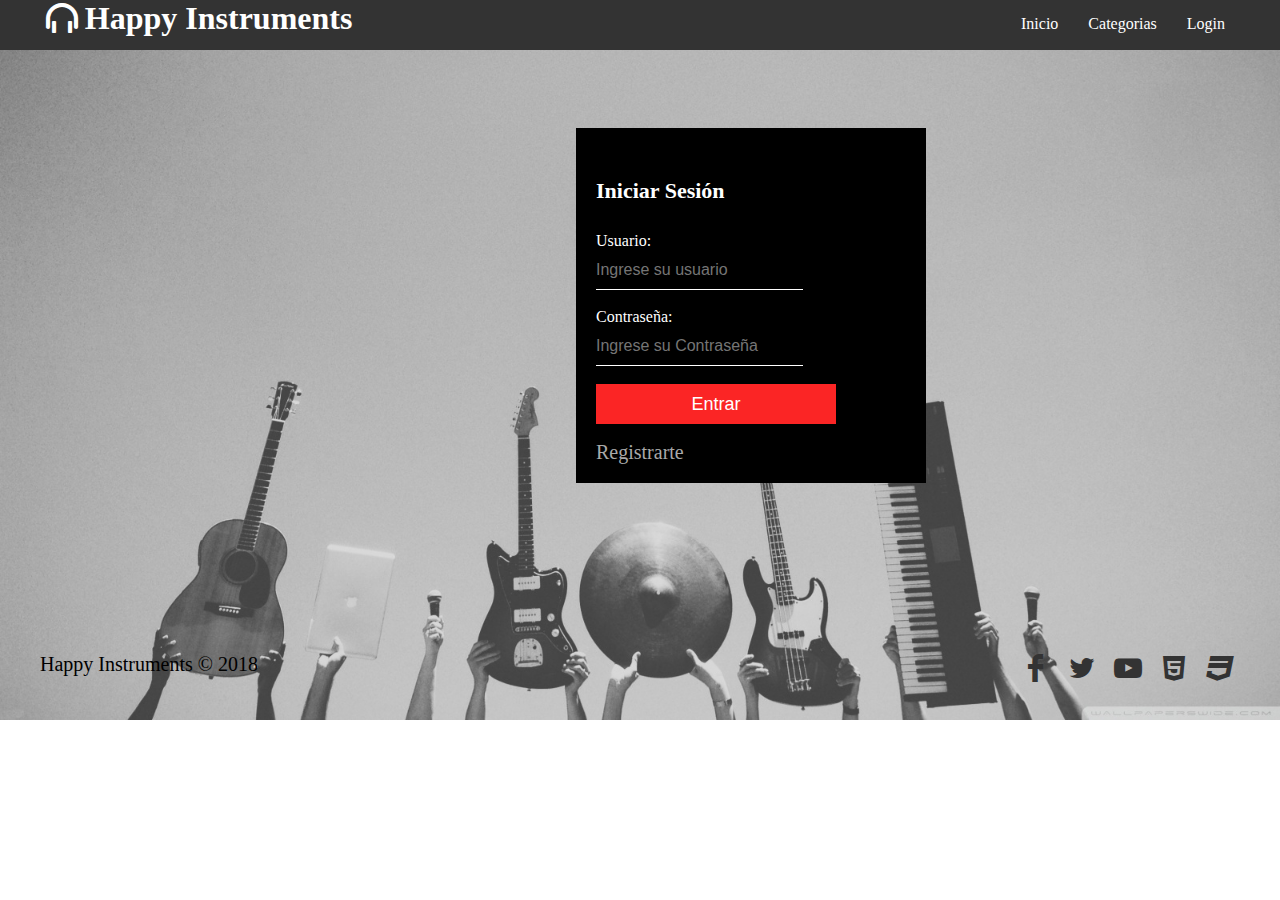
<file: login.html>
<!DOCTYPE html>
<html lang="es">
    <head>
       <title>HAPPY INTRUMENTS</title>
        <meta charset="utf-8">
       <meta name="viewport" content="width=device-width, user-acalable=no, initial-scale=1, maximun-scale=1, minimun-scale=1">
        
        <link rel="stylesheet" href="css/fontello.css">
        <link rel="stylesheet" href="css/estilo.css">
        <link rel="stylesheet" href="css/menu.css">
        <link rel="stylesheet" href="css/banner.css">
        <link rel="stylesheet" href="css/ventas.css">
        <link rel="stylesheet" type="text/css" href="css/login.css">
    </head>
    <body>
        <header>
            <div class="contenedor">
                <h1 class="icon-headphones">Happy Instruments</h1>
                <input type="checkbox" id="menu-bar">
                <label class="icon-menu" for="menu-bar"></label>
                <nav class="menu">
                    
                    <li><a href="index.html">Inicio</a></li>
                    <li><a href="categorias.html">Categorias</a>
                        <ul>
                            <li><a href="cuerdas.html">Cuerdas </a></li>
                            <li><a href="metal.html">   Metal   </a></li>
                            <li><a href="percucion.html"> Percusión </a></li>
                            <li><a href="grabacion.html"> Grabación </a></li> 
                            <li><a href="iluminacion.html">Iluminación</a></li>
                        </ul>
                    </li>
                    <li><a href="Login.html">Login</a></li>
                    
                </nav>
            </div>
        </header>
        <main>
            <section id="loginbox" >
                <div class="Contenedor"> 
                    <form>
                       <h1>Iniciar Sesión</h1>
                       <br><br><br>
                       <p>Usuario:</p><input type="text" name="usuario" placeholder="Ingrese su usuario">
                       <br><br>
                       <p>Contraseña:</p><input type="password" name="Contraseña" placeholder="Ingrese su Contraseña">
                       <br><br>
                       <input type="submit" value="Entrar">
                       <br><br>
                       <a href="#">Registrarte</a>
                   </form>
               </div>
            </section>
            </main>
        <footer>
            <div class="contenedor">
                <p class="copy">Happy Instruments &copy; 2018</p>
                <div class="sociales">
                    <a class="icon-facebook" href="#"></a>
                    <a class="icon-twitter" href="#"></a>
                    <a class="icon-youtube-play" href="#"></a>
                    <a class="icon-html5" href="#"></a>
                    <a class="icon-css3" href="#"></a>
                </div>
            </div>
        </footer>
    </body>
</html>
</file>
<file: css/fontello.css>
@font-face {
  font-family: 'fontello';
  src: url('../font/fontello.eot?43700768');
  src: url('../font/fontello.eot?43700768#iefix') format('embedded-opentype'),
       url('../font/fontello.woff2?43700768') format('woff2'),
       url('../font/fontello.woff?43700768') format('woff'),
       url('../font/fontello.ttf?43700768') format('truetype'),
       url('../font/fontello.svg?43700768#fontello') format('svg');
  font-weight: normal;
  font-style: normal;
}
/* Chrome hack: SVG is rendered more smooth in Windozze. 100% magic, uncomment if you need it. */
/* Note, that will break hinting! In other OS-es font will be not as sharp as it could be */
/*
@media screen and (-webkit-min-device-pixel-ratio:0) {
  @font-face {
    font-family: 'fontello';
    src: url('../font/fontello.svg?43700768#fontello') format('svg');
  }
}
*/
 
 [class^="icon-"]:before, [class*=" icon-"]:before {
  font-family: "fontello";
  font-style: normal;
  font-weight: normal;
  speak: none;
 
  display: inline-block;
  text-decoration: inherit;
  width: 1em;
  margin-right: .2em;
  text-align: center;
  /* opacity: .8; */
 
  /* For safety - reset parent styles, that can break glyph codes*/
  font-variant: normal;
  text-transform: none;
 
  /* fix buttons height, for twitter bootstrap */
  line-height: 1em;
 
  /* Animation center compensation - margins should be symmetric */
  /* remove if not needed */
  margin-left: .2em;
 
  /* you can be more comfortable with increased icons size */
  /* font-size: 120%; */
 
  /* Font smoothing. That was taken from TWBS */
  -webkit-font-smoothing: antialiased;
  -moz-osx-font-smoothing: grayscale;
 
  /* Uncomment for 3D effect */
  /* text-shadow: 1px 1px 1px rgba(127, 127, 127, 0.3); */
}
 
.icon-menu:before { content: '\e800'; } /* '' */
.icon-facebook:before { content: '\e801'; } /* '' */
.icon-headphones:before { content: '\e802'; } /* '' */
.icon-basket:before { content: '\e803'; } /* '' */
.icon-twitter:before { content: '\f099'; } /* '' */
.icon-html5:before { content: '\f13b'; } /* '' */
.icon-css3:before { content: '\f13c'; } /* '' */
.icon-youtube-play:before { content: '\f16a'; } /* '' */
</file>
<file: css/estilo.css>
*{
    margin: 0;
    padding: 0;
    box-sizing: border-box;
    background-color: ;
}


header{
    width: 100%;
    height: 50px;
    background: #333;
    color: white;
    
    position: fixed;
    top: 0;
    left: 0;
 
}

.contenedor{
    width: 98%;
    margin: auto;
}

h1{
    float: left;
}

header .contenedor{
    display: table;
}




section{
    width: 100%;
    margin-bottom: 25px;
}

#categorias{
    text-align: justify;
}
#categorias h2{
    text-align: center;
}

/* info de otros servicios */

#info{
    background: #333;
    color: white;
    text-align: center;
    padding: 20px;
    margin: auto;
}

#info .contenedor{
    display: flex;
    flex-wrap: wrap;
    justify-content: center;
}

.inf{
    margin: 20px;
    cursor: pointer;
}

.inf img{
    width: 180px;
    height: 160px;
    border-radius: 50%;
    border: 5px solid #fff;
    cursor: pointer;
}

/* footer */

footer .contenedor{
    display: flex;
    flex-wrap: wrap;
    justify-content: center;
    padding-bottom: 25px;
}

.copy{
    font-size: 20px;
}

.sociales{
    width: 100%;
    text-align: center;
    font-size: 28px;
}

.sociales a{
    color: #333;
    text-decoration: none;
}

/* @media para responsive */

@media (min-width:1024px)/* a partir de esta resolucion todos los contenedores tendran una anchura maxima de 1000px */{
    .contenedor {        
        width: 1200px;
    }
}

@media (min-width:760px){
    .sociales{
        width: auto;
    }
    
    footer .contenedor{
        justify-content: space-between;/*para que se vaya a los extremos*/
    }
}

@media (min-width:480px)/*para que la info quede en una columna*/{
    #info{
        width: 88%;
    }
    
    
}

@media (min-width:780px){
    
    #categorias{
    margin-top: -100px;
    }
}
@media (min-width:1024px){
    #info{
        width: auto;
        margin: auto;
        width: 1200px;
    }
    
    @media (min-width:938px){
        #categorias{
    margin-top: 100px;
    }
    }
}
</file>
<file: css/menu.css>
#menu-bar{
    display: none;
}

header label{
    float: right;
    font-size: 28px;
    margin: 6px 0;
    cursor: pointer;
}

li{
        list-style-type: none;
        background: rgb(51,51,51,);
    
       

    }

.menu{
    position: absolute;
    top: 50px;
    left: 0;
    width: 100%;
    height: 100vh;
    background: rgba(51,51,51,0.9);
    transition: all 0.5s;
    transform: translateX(-100%);
}

.menu a {
    display: block;
    color: white;
    height: 50px;
    text-decoration: none;
    padding: 15px;
    border: 1px solid rgba(255,255,255,0.5);
   
}



.menu a:hover{
    background: rgba(255,255,255,0.3);
}

#menu-bar:checked ~ .menu {
    transform: translateX(0%);
}
li ul {
    margin-left: 80px;
    border: 1px solid rgba(255,255,255,0.5);
    
}

/* @media para responsive */

@media (min-width:1024px)/*a partir de esta resolucion el tamaño del menu se configura para escritorio*/{
    .menu{
        position: static;
        width: auto;
        height: auto;
        transform: translateX(0%);
        float: right;
        display: flex;
    }
    
    .menu a{
        border: none;
    }
    
    header label{
        display: none;
    }
    /*menu*/
    li{
        list-style-type: none;
        background: rgb(51,51,51,);

    }
    
    /*sub menu*/
    li ul {
    display:none;
    position:absolute;
    max-width:110px;
    background: rgba(51,51,51,0.9);
    margin-left: 0px;
    }

    li:hover > ul
    {
        display:none;
    }
    li ul li 
    {
        position:relative;
        float: left;
    }
    
    
}
</file>
<file: css/banner.css>
.banner {
    position: relative;
    overflow: hidden;
    width: 100%;
    height: 200px;
    margin: 50px auto;
    z-index: -100;
}

.banner .slider{
    position: relative;
    width: 400%;
    display: flex;
    animation:moverse 15s infinite linear alternate;
   
}

.banner .slider li{
    position: relative;
    list-style: none;
    width: 100%;;
}

.banner .slider li img{
    position: absolute;
    width: 100%;
    margin: auto;
}


.banner h2{
    font-size: 28px;
}


@keyframes moverse{
    0%,20%{
        margin-left: 0px;
    }
    25%,45%{
        margin-left: -100%;
    }
    50%,70%{
        margin-left: -200%;
    }
    75%,100%{
        margin-left: -300%;
    }
}


/* @media para responsive */

@media (min-width:480px)/*a partir de esta resolucion los tamanos y el margen top cambiaran para escritorio y tablet*/{
    .banner h2{
        font-size: 48px;
    }
    
    .banner a{
        margin-top: 25px;
    }
    
}

@media (min-width:768px)/*a partir de esta resolucion el tamaño del baner cambiara para tablet*/{
    .banner {
        height: 500px;
        overflow: hidden; /* para que la imagen no se salga del contenedor*/
    }
    
    .banner .slider li img{
        height: auto;
        margin-top: -100px;
    }
}

@media (min-width:1024px)/*a partir de esta resolucion el tamaño del baner cambiara para escritorio*/{
    .banner .slider li img{
        margin-top: -200px;
    }
}
</file>
<file: css/ventas.css>
#ventas .contenedor{
    display: flex;
    justify-content: center;
    flex-wrap: wrap;
   
}

#ventas article{
margin: 15px;
}

#ventas img {
    width: 360px;
    height: 200px;
    max-width: 280px;
}

#ventas  h4{
    text-align: left;
    font-size: 20px;
}

#ventas a{
    color: #333;
    text-decoration: none;
    padding: 7px;
    margin-top: -3px;
    border: 3px solid #333;
    float:right;
}

#ventas h2{
    text-align: center;
  
}

.boton{
    color: white;
    font-weight: bold;
    display: block;
    background-color:  dimgrey;
    line-height: 70px;
    padding: 0 1.4em;
    text-decoration:  none;
    margin-top: 50px;
   /* margin-left: 50px;
    margin-right: 650px;*/
    border-radius: 20px;
    width: 300px;
    height: auto;
    text-align: center;
}

.boton:hover {
    background-color: rgba(21,21,21,0.9);
}
</file>
<file: css/login.css>
body{ 
background: url(../img/login/fondo.jpg);
background-repeat: no-repeat;
background-size:cover;}


#loginbox{
    width: 350px;
    height: 500px;
    margin-top: 10%; 
    margin-left: 45%
}

#loginbox .Contenedor{
    background: #000;
    color: #fff;
    width: 100%;
    margin-bottom: 25px;
    padding-top: 50px; 
    padding-left:  20px;
    padding-bottom:20px;
}

#loginbox form h1{
  margin: 0;
  padding: 0 0 20px;
  text-align: center;
  font-size: 22px;
    
}

#loginbox .contenedor form p{
    margin: 0;
    padding: 0;
    font-weight: bold;
}

#loginbox .contenedor input{
  width: 100%;
  margin-bottom: 20px;
  color: white;
}

input[type="text"], input[type="password"]{
  border: none;
  border-bottom: 1px solid #fff;
  background: transparent;
  height: 40px;
  font-size: 16px;
  color: #fff;
}

form input[type="submit"]{
    border: none;
    height: 40px;
    width: 240px;
    background: #fb2525;
    color: #fff;
    font-size: 18px;
}

form input[type="submit"]:hover{
     cursor: pointer;
 background: #ffc107;
color: #000;
}

form a{
    text-decoration: none;
    font-size: 20px;
    line-height: 20px;
    color: darkgray;
    
}
form a:hover{
    color:#ffc107;
}
</file>
